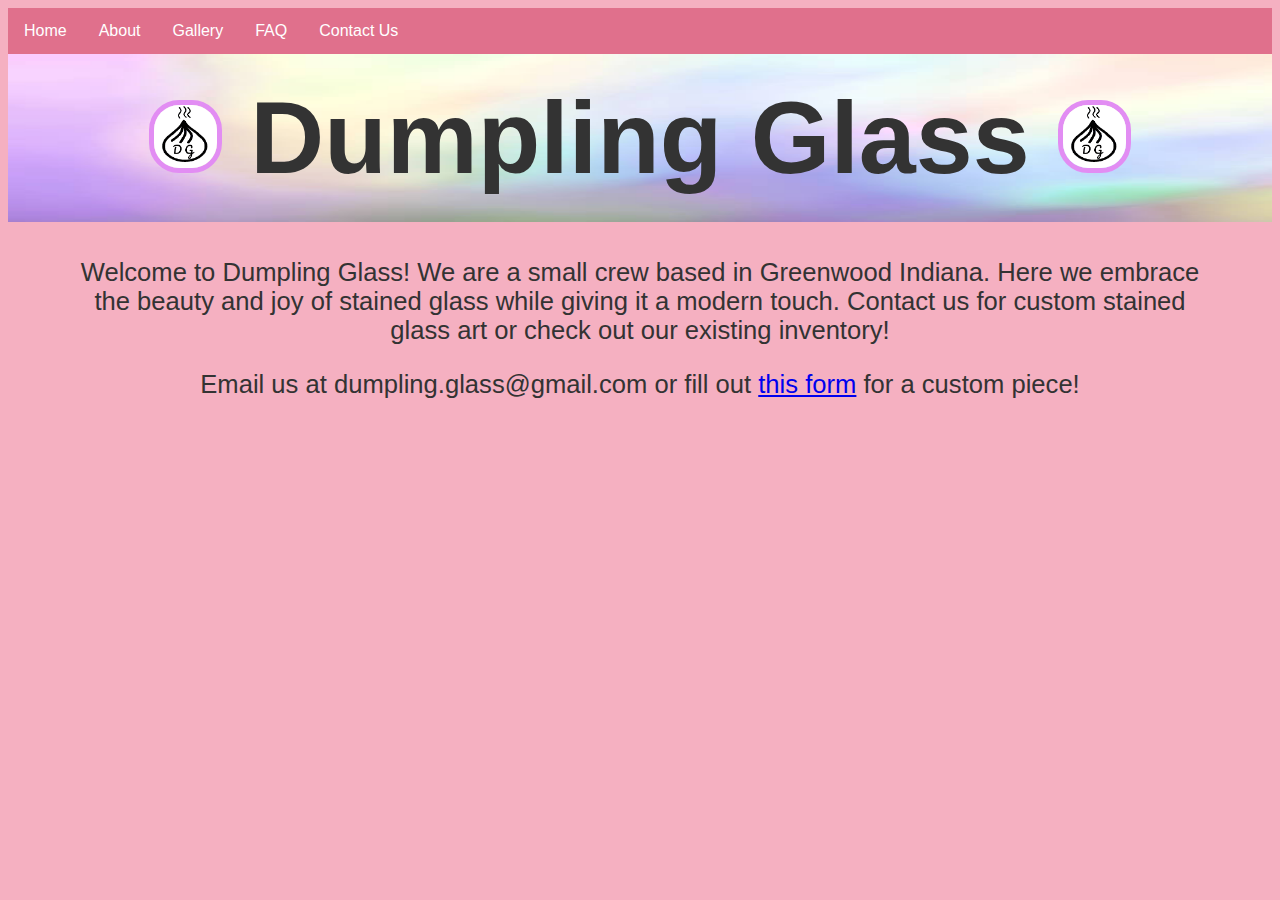
<file: index.html>
<!DOCTYPE html>
<head>
    <meta name="viewport" content="width=device-width, initial-scale=1">
    <title>Dumpling Glass</title>
</head>

<link rel="stylesheet" href="main.css">
<link rel="icon" type="image/x-icon" href="favicon.ico">

<body>
    <div class="navbar">
        <a href="index.html">Home</a>
        <a href="about.html">About</a>
        <a href="gallery.html">Gallery</a>
        <a href="faq.html">FAQ</a>
        <a href="contact.html">Contact Us</a>   
      </div>
    <div class="title-bar">
        <h1 class="beeg-header">
          <img class="logo-box" src="img/DumplingGlassLogo.png" width="100" height="100">
          Dumpling Glass
          <img class="logo-box" src="img/DumplingGlassLogo.png" width="100" height="100">
        </h1>
    </div>
    <div class="rant-box">
        <p>Welcome to Dumpling Glass! We are a small crew based in Greenwood Indiana. Here we embrace the beauty and joy of stained glass while giving it a modern touch. 
            Contact us for custom stained glass art or check out our existing inventory!</p>
        <p>Email us at dumpling.glass@gmail.com or fill out <a href="contact.html">this form</a> for a custom piece!</p>
    </div>
</body>
</file>
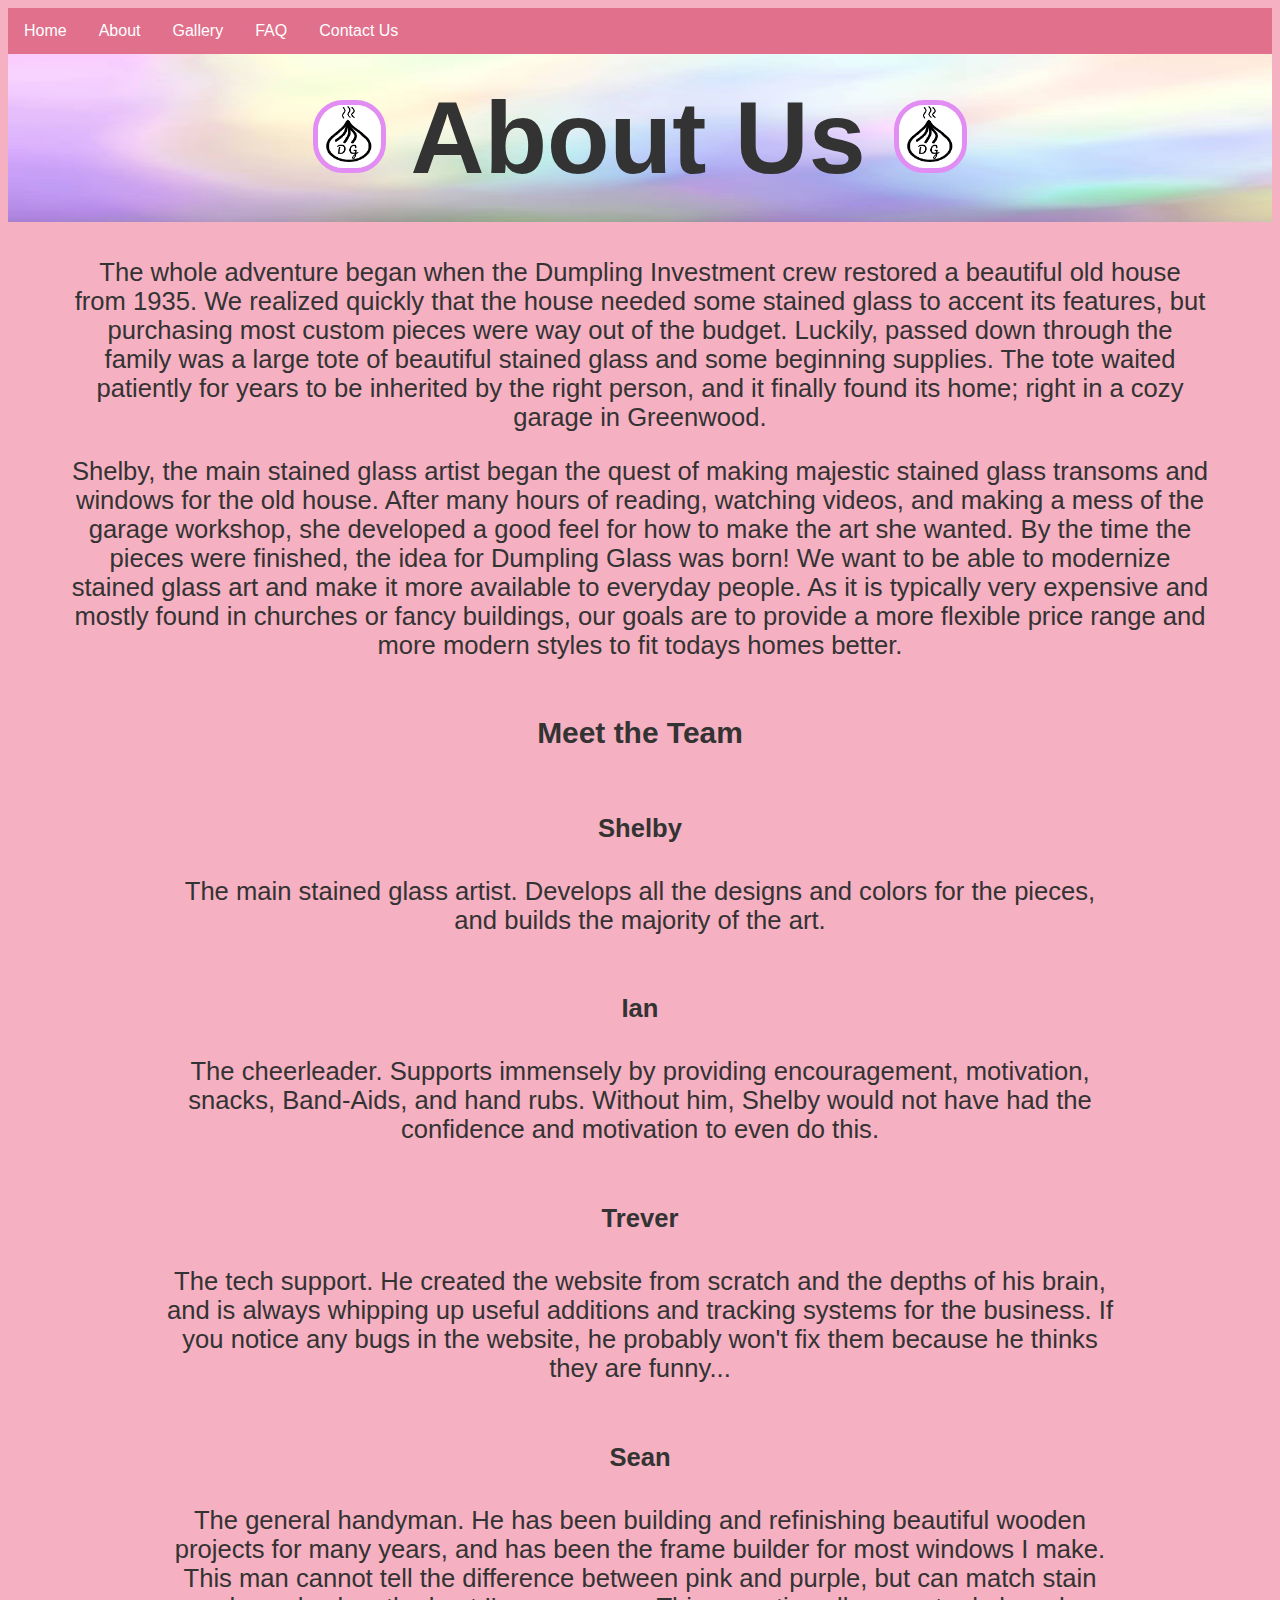
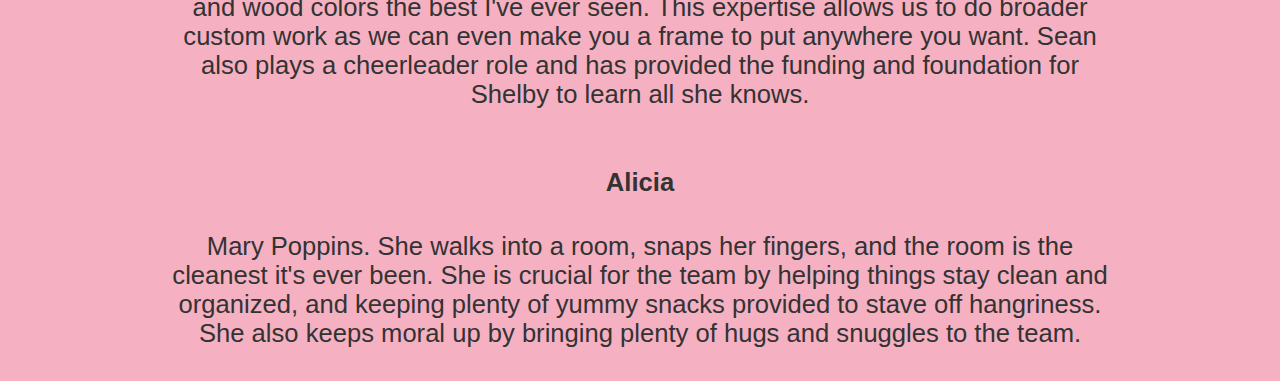
<file: about.html>
<!DOCTYPE html>
<head>
    <meta name="viewport" content="width=device-width, initial-scale=1">
    <title>Dumpling Glass</title>
</head>

<link rel="stylesheet" href="main.css">
<link rel="icon" type="image/x-icon" href="favicon.ico">

<body>
    <div class="navbar">
      <a href="index.html">Home</a>
      <a href="about.html">About</a>
      <a href="gallery.html">Gallery</a>
      <a href="faq.html">FAQ</a>
      <a href="contact.html">Contact Us</a>
      </div>
      <div class="title-bar">
        <h1 class="beeg-header">
          <img class="logo-box" src="img/DumplingGlassLogo.png" width="100" height="100">
          About Us
          <img class="logo-box" src="img/DumplingGlassLogo.png" width="100" height="100">
        </h1>
      </div>
      <div class="rant-box">
        <p>
          The whole adventure began when the Dumpling Investment crew restored a beautiful old house from 1935. We realized quickly that the house needed some stained glass to accent its features, but purchasing most custom pieces were way out of the budget. 
          Luckily, passed down through the family was a large tote of beautiful stained glass and some beginning supplies. 
          The tote waited patiently for years to be inherited by the right person, and it finally found its home; right in a cozy garage in Greenwood.
        </p>
        <p>
          Shelby, the main stained glass artist began the quest of making majestic stained glass transoms and windows for the old house. 
           After many hours of reading, watching videos, and making a mess of the garage workshop, she developed a good feel for how to make the art she wanted. 
           By the time the pieces were finished, the idea for Dumpling Glass was born! 
           We want to be able to modernize stained glass art and make it more available to everyday people. 
           As it is typically very expensive and mostly found in churches or fancy buildings, our goals are to provide a more flexible price range and more modern styles to fit todays homes better. 
        </p>
      </div>
      <h3>Meet the Team</h3>
      <div class="about-team-box">
        <h4>Shelby</h4>
        <p>The main stained glass artist. Develops all the designs and colors for the pieces, and builds the majority of the art.</p>
      </div>
      <div class="about-team-box">
        <h4>Ian</h4>
        <p>The cheerleader. Supports immensely by providing encouragement, motivation, snacks, Band-Aids, and hand rubs. Without him, Shelby would not have had the confidence and motivation to even do this.</p>
      </div>
      <div class="about-team-box">
        <h4>Trever</h4>
        <p>The tech support. He created the website from scratch and the depths of his brain, and is always whipping up useful additions and tracking systems for the business. If you notice any bugs in the website, he probably won't fix them because he thinks they are funny...</p>
      </div>
      <div class="about-team-box">
        <h4>Sean</h4>
        <p>The general handyman. He has been building and refinishing beautiful wooden projects for many years, and has been the frame builder for most windows I make. This man cannot tell the difference between pink and purple, but can match stain and wood colors the best I've ever seen. This expertise allows us to do broader custom work as we can even make you a frame to put anywhere you want. Sean also plays a cheerleader role and has provided the funding and foundation for Shelby to learn all she knows.</p>
      </div>
      <div class="about-team-box">
        <h4>Alicia</h4>
        <p>Mary Poppins. She walks into a room, snaps her fingers, and the room is the cleanest it's ever been. She is crucial for the team by helping things stay clean and organized, and keeping plenty of yummy snacks provided to stave off hangriness. She also keeps moral up by bringing plenty of hugs and snuggles to the team. </p>
      </div>
</body>
</file>
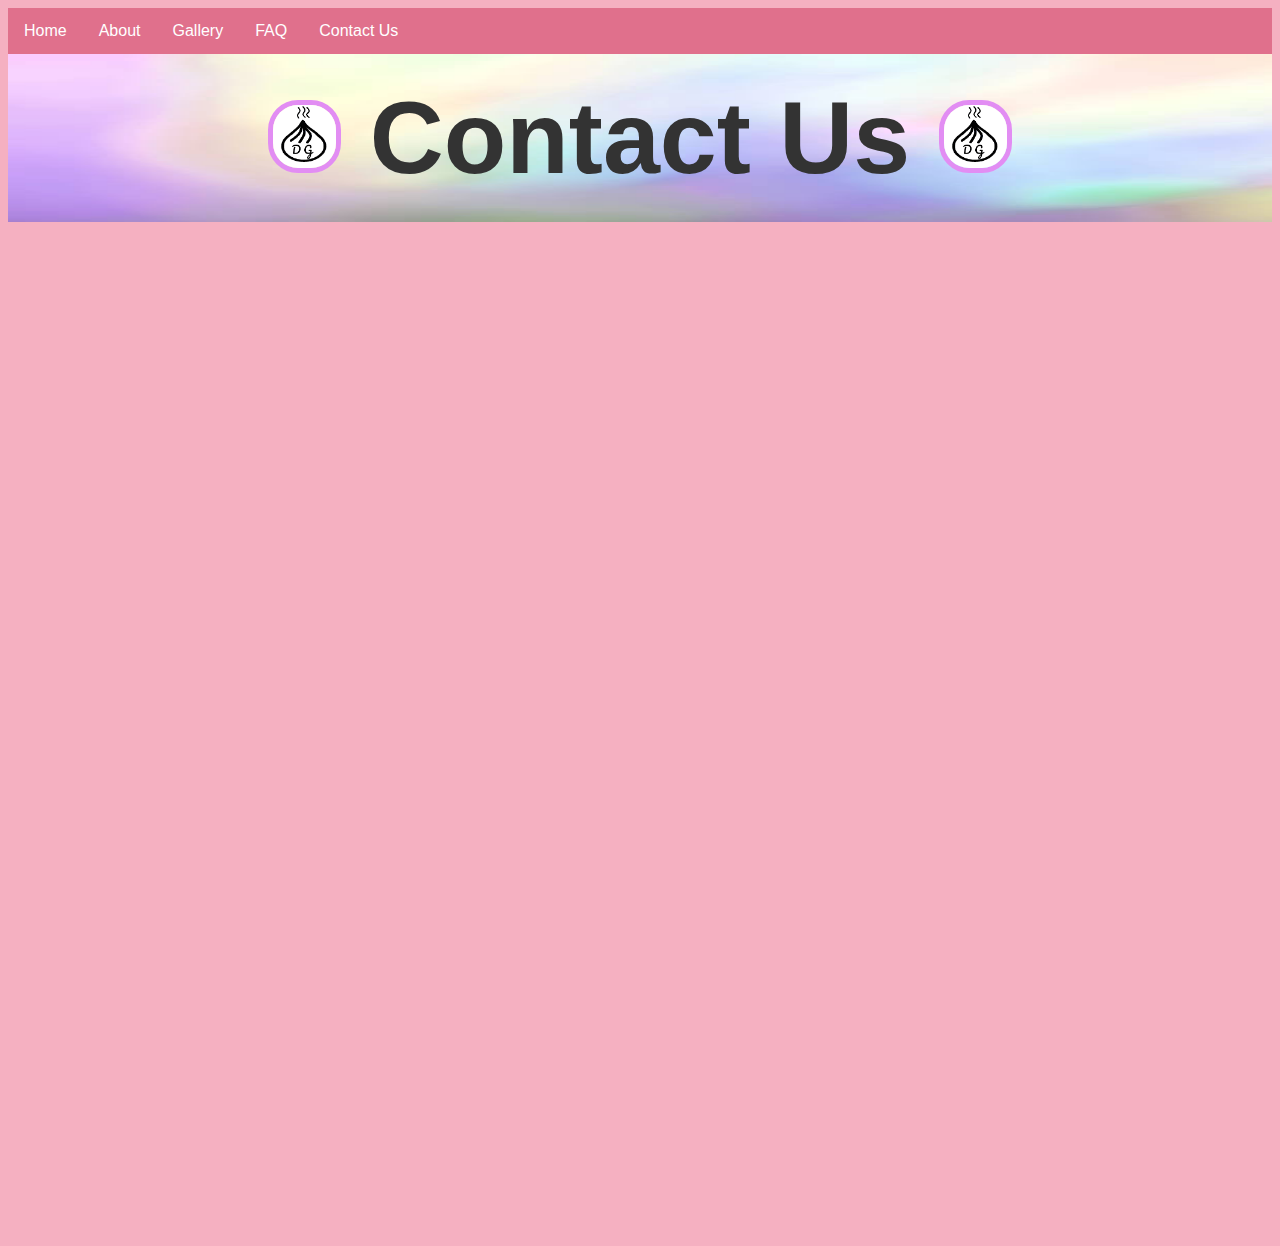
<file: contact.html>
<!DOCTYPE html>
<head>
    <meta name="viewport" content="width=device-width, initial-scale=1">
    <title>Dumpling Glass</title>
</head>

<link rel="stylesheet" href="main.css">
<link rel="icon" type="image/x-icon" href="favicon.ico">

<body>
    <div class="navbar">
        <a href="index.html">Home</a>
        <a href="about.html">About</a>
        <a href="gallery.html">Gallery</a>
        <a href="faq.html">FAQ</a>
        <a href="contact.html">Contact Us</a>
    </div>

    <div class="title-bar">
        <h1 class="beeg-header">
          <img class="logo-box" src="img/DumplingGlassLogo.png" width="100" height="100">
          Contact Us
          <img class="logo-box" src="img/DumplingGlassLogo.png" width="100" height="100">
        </h1>
    </div>

    <!-- <div class="rant-box">
      <p>Under construction!</p>
      <img class="img-box" src="img/dumplingglasscone.png" width="100" height="100">
    </div> -->
<iframe src="https://docs.google.com/forms/d/e/1FAIpQLSfdV8qczULRdNLy1zx6ESTKeRe1Lq4-FVym_5F_v8x1art5wQ/viewform?embedded=true" width="640" height="1000" frameborder="0" marginheight="0" marginwidth="0">Loading…</iframe>
</body>
</file>
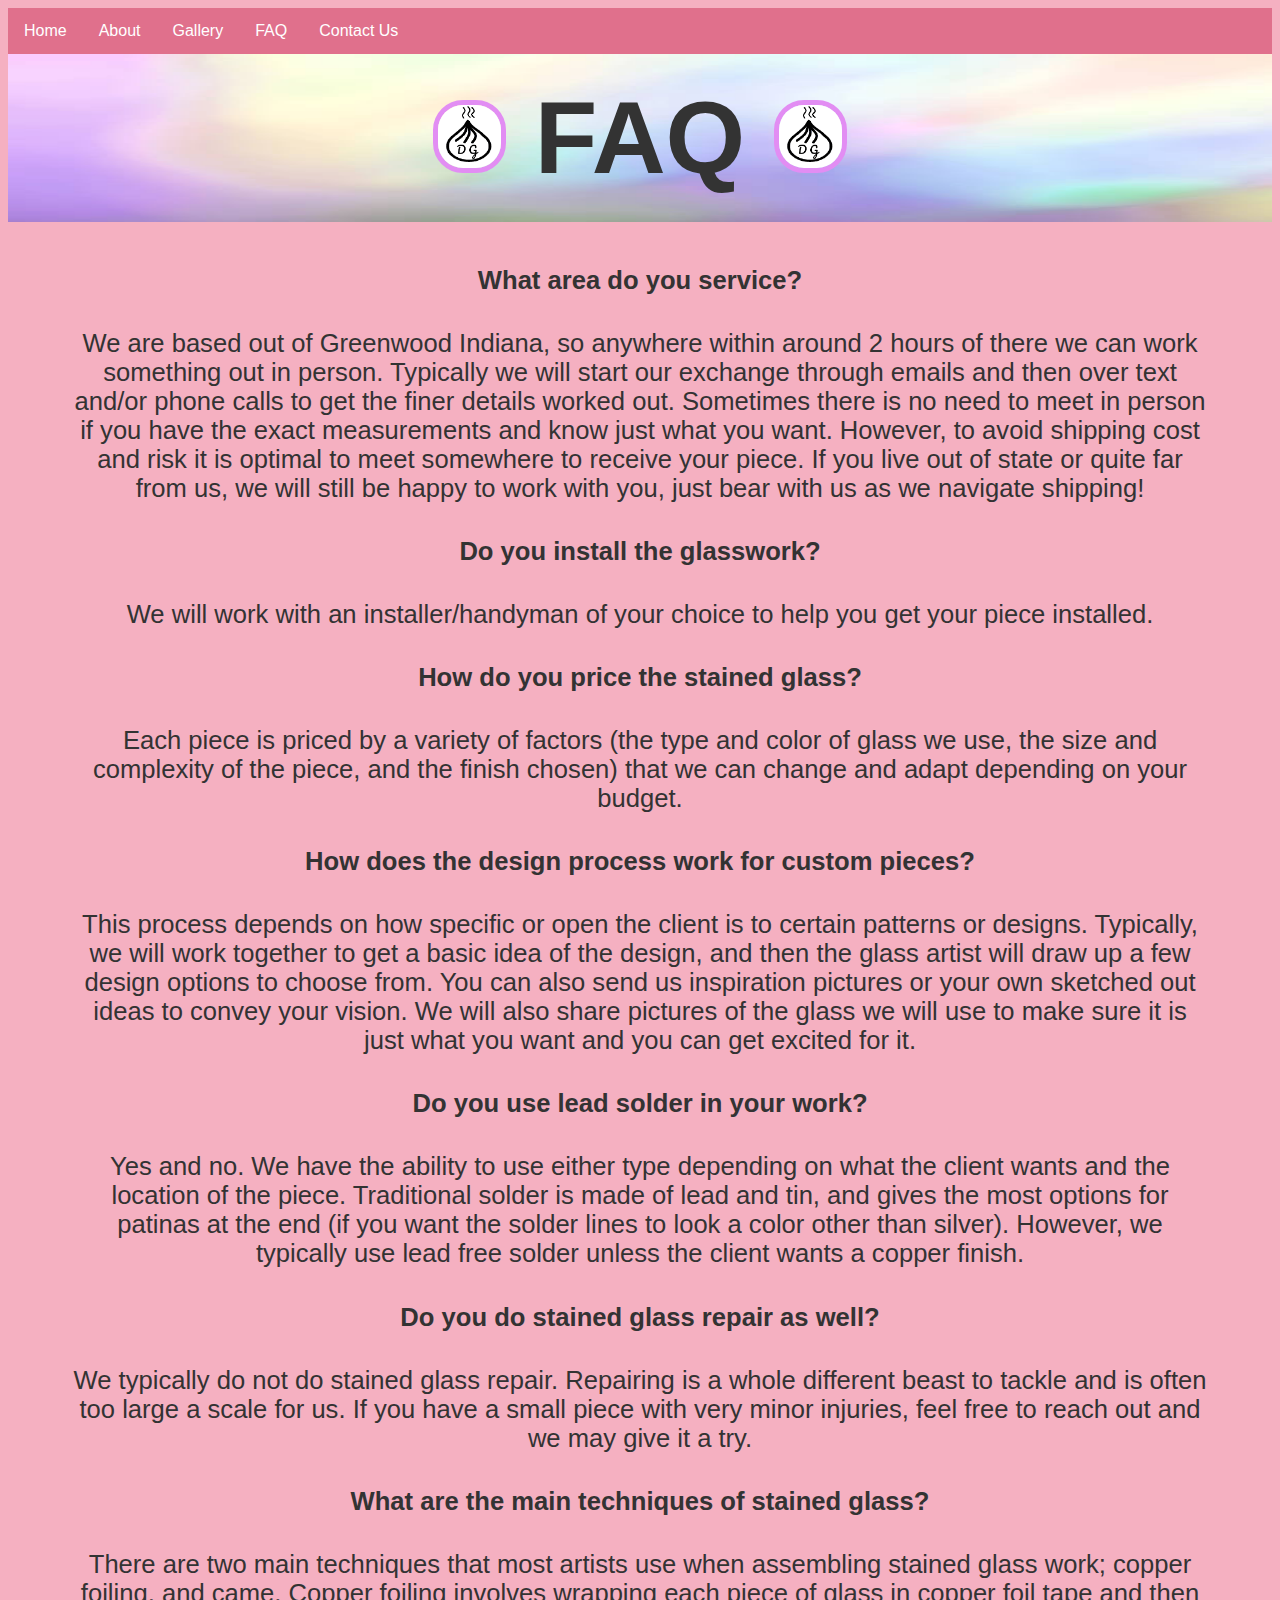
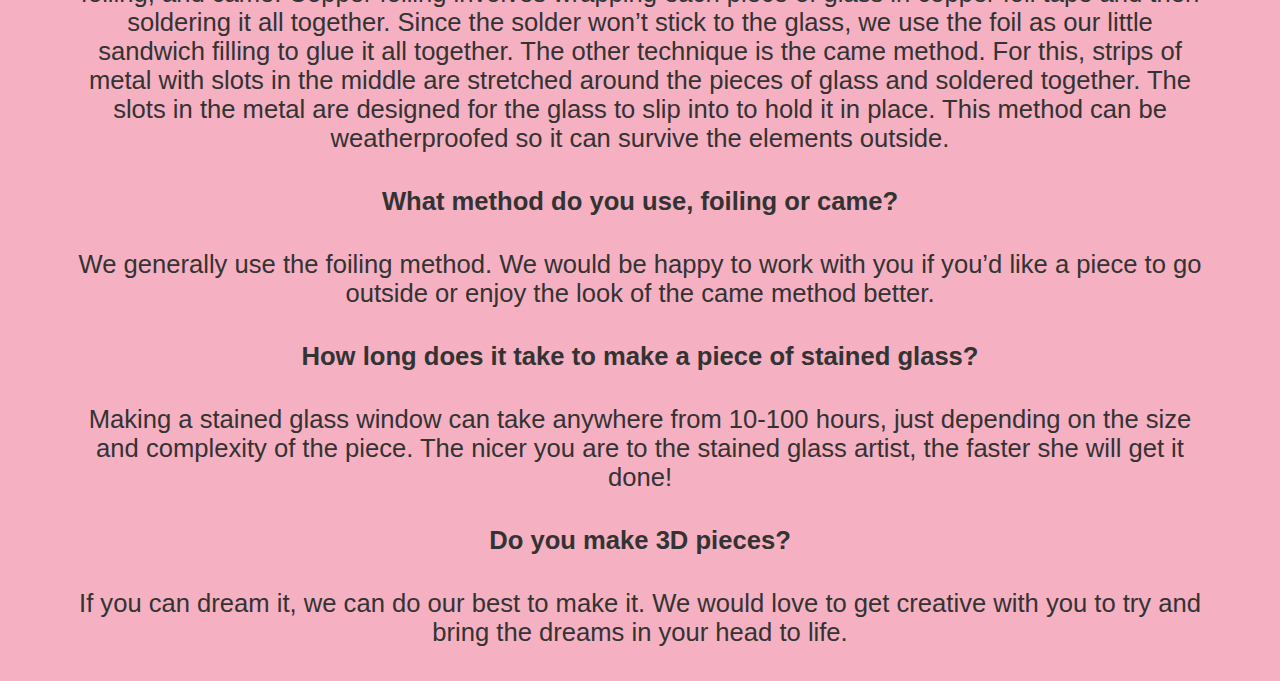
<file: faq.html>
<!DOCTYPE html>
<head>
    <meta name="viewport" content="width=device-width, initial-scale=1">
    <title>Dumpling Glass</title>
</head>

<link rel="stylesheet" href="main.css">
<link rel="icon" type="image/x-icon" href="favicon.ico">

<body>
    <div class="navbar">
        <a href="index.html">Home</a>
        <a href="about.html">About</a>
        <a href="gallery.html">Gallery</a>
        <a href="faq.html">FAQ</a>
        <a href="contact.html">Contact Us</a>
    </div>

    <div class="title-bar">
        <h1 class="beeg-header">
          <img class="logo-box" src="img/DumplingGlassLogo.png" width="100" height="100">
            FAQ
          <img class="logo-box" src="img/DumplingGlassLogo.png" width="100" height="100">
        </h1>
    </div>

    <!-- <div class="rant-box">
        <p>Under construction!</p>
        <img class="img-box" src="img/dumplingglasscone.png" width="100" height="100">
    </div> -->

    <div class="rant-box">

    <h4>What area do you service?</h4>
    <p>We are based out of Greenwood Indiana, so anywhere within around 2 hours of there we can work something out in person. 
        Typically we will start our exchange through emails and then over text and/or phone calls to get the finer details worked out. 
        Sometimes there is no need to meet in person if you have the exact measurements and know just what you want. 
        However, to avoid shipping cost and risk it is optimal to meet somewhere to receive your piece. 
        If you live out of state or quite far from us, we will still be happy to work with you, just bear with us as we navigate shipping!
    </p> 

    <h4>Do you install the glasswork?</h4>
    <p>We will work with an installer/handyman of your choice to help you get your piece installed.</p>

    <h4>How do you price the stained glass?</h4>
    <p>Each piece is priced by a variety of factors (the type and color of glass we use, the size and complexity of the piece, 
        and the finish chosen) that we can change and adapt depending on your budget.</p>

    <h4>How does the design process work for custom pieces?</h4>
    <p>This process depends on how specific or open the client is to certain patterns or designs. Typically, we will work together to get a basic idea of the design, 
        and then the glass artist will draw up a few design options to choose from. You can also send us inspiration pictures or your own sketched out ideas to convey your vision.
        We will also share pictures of the glass we will use to make sure it is just what you want and you can get excited for it.</p>

    <h4>Do you use lead solder in your work?</h4>
    <p>Yes and no. We have the ability to use either type depending on what the client wants and the location of the piece. 
        Traditional solder is made of lead and tin, and gives the most options for patinas at the end (if you want the solder lines to look a color other than silver). 
        However, we typically use lead free solder unless the client wants a copper finish.
    </p> 

    <h4>Do you do stained glass repair as well?</h4>
    <p>We typically do not do stained glass repair. Repairing is a whole different beast to tackle and is often too large a scale for us.
         If you have a small piece with very minor injuries, feel free to reach out and we may give it a try.
    </p>

    <h4>What are the main techniques of stained glass?</h4>
    <p>There are two main techniques that most artists use when assembling stained glass work; copper foiling, and came.
        Copper foiling involves wrapping each piece of glass in copper foil tape and then soldering it all together. 
        Since the solder won’t stick to the glass, we use the foil as our little sandwich filling to glue it all together. 
        The other technique is the came method. For this, strips of metal with slots in the middle are stretched around the pieces of glass and soldered together. 
        The slots in the metal are designed for the glass to slip into to hold it in place. 
        This method can be weatherproofed so it can survive the elements outside.
    </p> 

    <h4>What method do you use, foiling or came?</h4>
    <p>We generally use the foiling method. 
        We would be happy to work with you if you’d like a piece to go outside or enjoy the look of the came method better.
    </p>

    <h4>How long does it take to make a piece of stained glass?</h4>
    <p>Making a stained glass window can take anywhere from 10-100 hours, just depending on the size and complexity of the piece.
         The nicer you are to the stained glass artist, the faster she will get it done!
    </p>

    <h4>Do you make 3D pieces?</h4>
    <p>If you can dream it, we can do our best to make it. 
        We would love to get creative with you to try and bring the dreams in your head to life.
    </p> 

    </div>
</body>
</file>
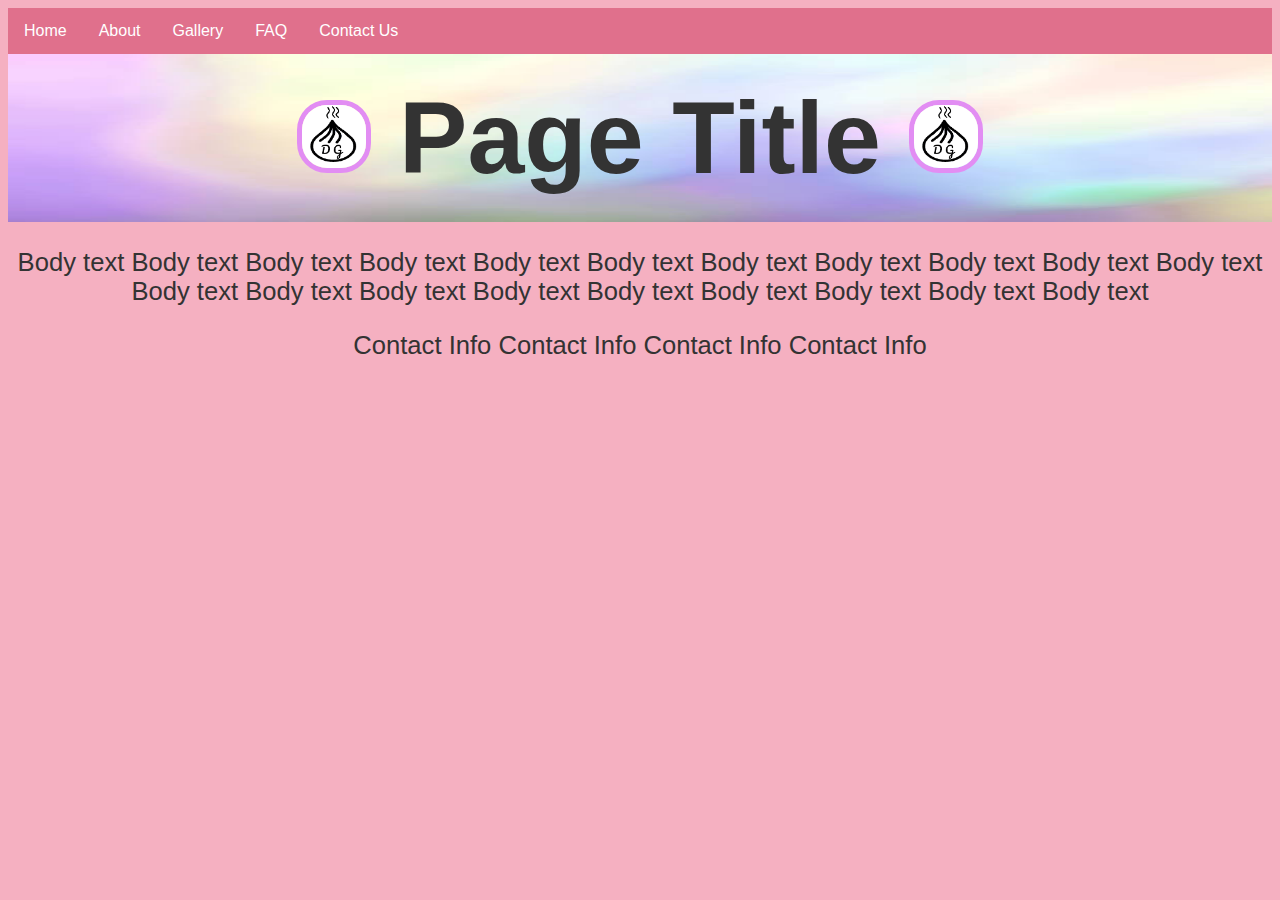
<file: testPage.html>
<!DOCTYPE html>
<head>
    <meta name="viewport" content="width=device-width, initial-scale=1">
    <title>Dumpling Glass</title>
</head>

<link rel="stylesheet" href="main.css">
<link rel="icon" type="image/x-icon" href="favicon.ico">

<body>
    <div class="navbar">
        <a href="testPage.html">Home</a>
        <a href="about.html">About</a>
        <a href="gallery.html">Gallery</a>
        <a href="faq.html">FAQ</a>
        <a href="contact.html">Contact Us</a>
        <!-- <div class="dropdown">
          <button class="dropbtn">Dropdown
          </button>
          <div class="dropdown-content">
            <a href="testPage.html">Home</a>
            <a href="about.html">About</a>
            <a href="gallery.html">Gallery</a>
          </div>
        </div>  -->
      </div>
    <div class="title-bar">
      <h1 class="beeg-header">
        <img class="logo-box" src="img/DumplingGlassLogo.png" width="100" height="100">
        Page Title
        <img class="logo-box" src="img/DumplingGlassLogo.png" width="100" height="100">
      </h1>
    </div>
    <div>
        <p>Body text Body text Body text Body text Body text Body text Body text Body text Body text Body text 
            Body text Body text Body text Body text Body text Body text Body text Body text Body text Body text 
        </p>
        <p>Contact Info Contact Info Contact Info Contact Info </p>
    </div>
</body>
</file>
<file: main.css>
body {
    font-family: Arial, Helvetica, sans-serif;
    /* background-image: linear-gradient(to right, rgba(227, 70, 70, 0.636),rgba(244, 185, 75, 0.687),rgb(240, 240, 160),rgb(103, 207, 103),rgb(118, 118, 251),rgb(198, 95, 250),rgb(247, 115, 247));  */
    background: #f5b0c1;
    color: #333;
    font-size: 2vw;
    text-align: center;
  }
  @media only screen and (max-width: 1000px) {
    body {
      font-size: 3vw;
    }
  }
  @media only screen and (max-width: 700px) {
    body {
      font-size: 4vw;
    }
  }

.beeg-header{
    font-size: 8vw;
    text-align: center;
    padding-top: 25px;
    padding-bottom: 25px;
    margin-top:0;
    margin-bottom:10px;
}

.rant-box{
  width: 90%;
  display:inline-block;
}

.about-team-box{
  width:75%;
  display:inline-block;
}

.img-tile-bordered{
    border-radius: 3px;
    border-width: 5px;
    border-color: #131275;
    width: 10%;
    height: 10%;
    display: inline;
    margin: 3px;
}

.img-tile{
    width: 100px;
    max-width: 100px;
    max-height: 100px;
    height: 100px;
    display: inline;
    margin: 3px;
    overflow: hidden;
}

img{
  overflow:hidden;
  border-radius: 15px;
  border-width: 5px;
  border-color: #ff0000;
}

.img-holder{
  display: none;
}

.logo-box{
  border-style: solid;
  border-radius: 30px;
  border-width: 5px;
  border-color: #e28df3;
  width: 5%;
  height: 5%;
  display: inline;
}
  
  .navbar {
    overflow: hidden;
    background-color: #e0708c;
  }
  
  .navbar a {
    float: left;
    font-size: 16px;
    color: white;
    text-align: center;
    padding: 14px 16px;
    text-decoration: none;
  }
  @media only screen and (max-width: 700px) {
    .navbar a {
      padding: 14px 4px;
    }
  }
  
  .dropdown {
    float: left;
    overflow: hidden;
  }
  
  .dropdown .dropbtn {
    font-size: 16px;  
    border: none;
    outline: none;
    color: white;
    padding: 14px 16px;
    background-color: inherit;
    font-family: inherit;
    margin: 0;
  }

  .title-bar {
    /* background-image: linear-gradient(to right, rgb(227, 70, 70),rgb(244, 185, 75),rgb(240, 240, 160),rgb(103, 207, 103),rgb(118, 118, 251),rgb(198, 95, 250),rgb(247, 115, 247));  */
      background-image: url("./img/Rainbow_background_for_website.jpg");
      background-size: 100% 100%;
  }
  
  .navbar a:hover, .dropdown:hover .dropbtn {
    background-color: #c4274f;
  }
  
  .dropdown-content {
    display: none;
    position: absolute;
    background-color: #f9f9f9;
    min-width: 160px;
    box-shadow: 0px 8px 16px 0px rgba(0,0,0,0.2);
    z-index: 1;
  }
  
  .dropdown-content a {
    float: none;
    color: black;
    padding: 12px 16px;
    text-decoration: none;
    display: block;
    text-align: left;
  }
  
  .dropdown-content a:hover {
    background-color: #ddd;
  }
  
  .dropdown:hover .dropdown-content {
    display: block;
  }

  /* .contact-form{
    font-size: 1.75vw;
  }
  .radio-pretty{
    font-size: 1vw;
  } */
</file>
